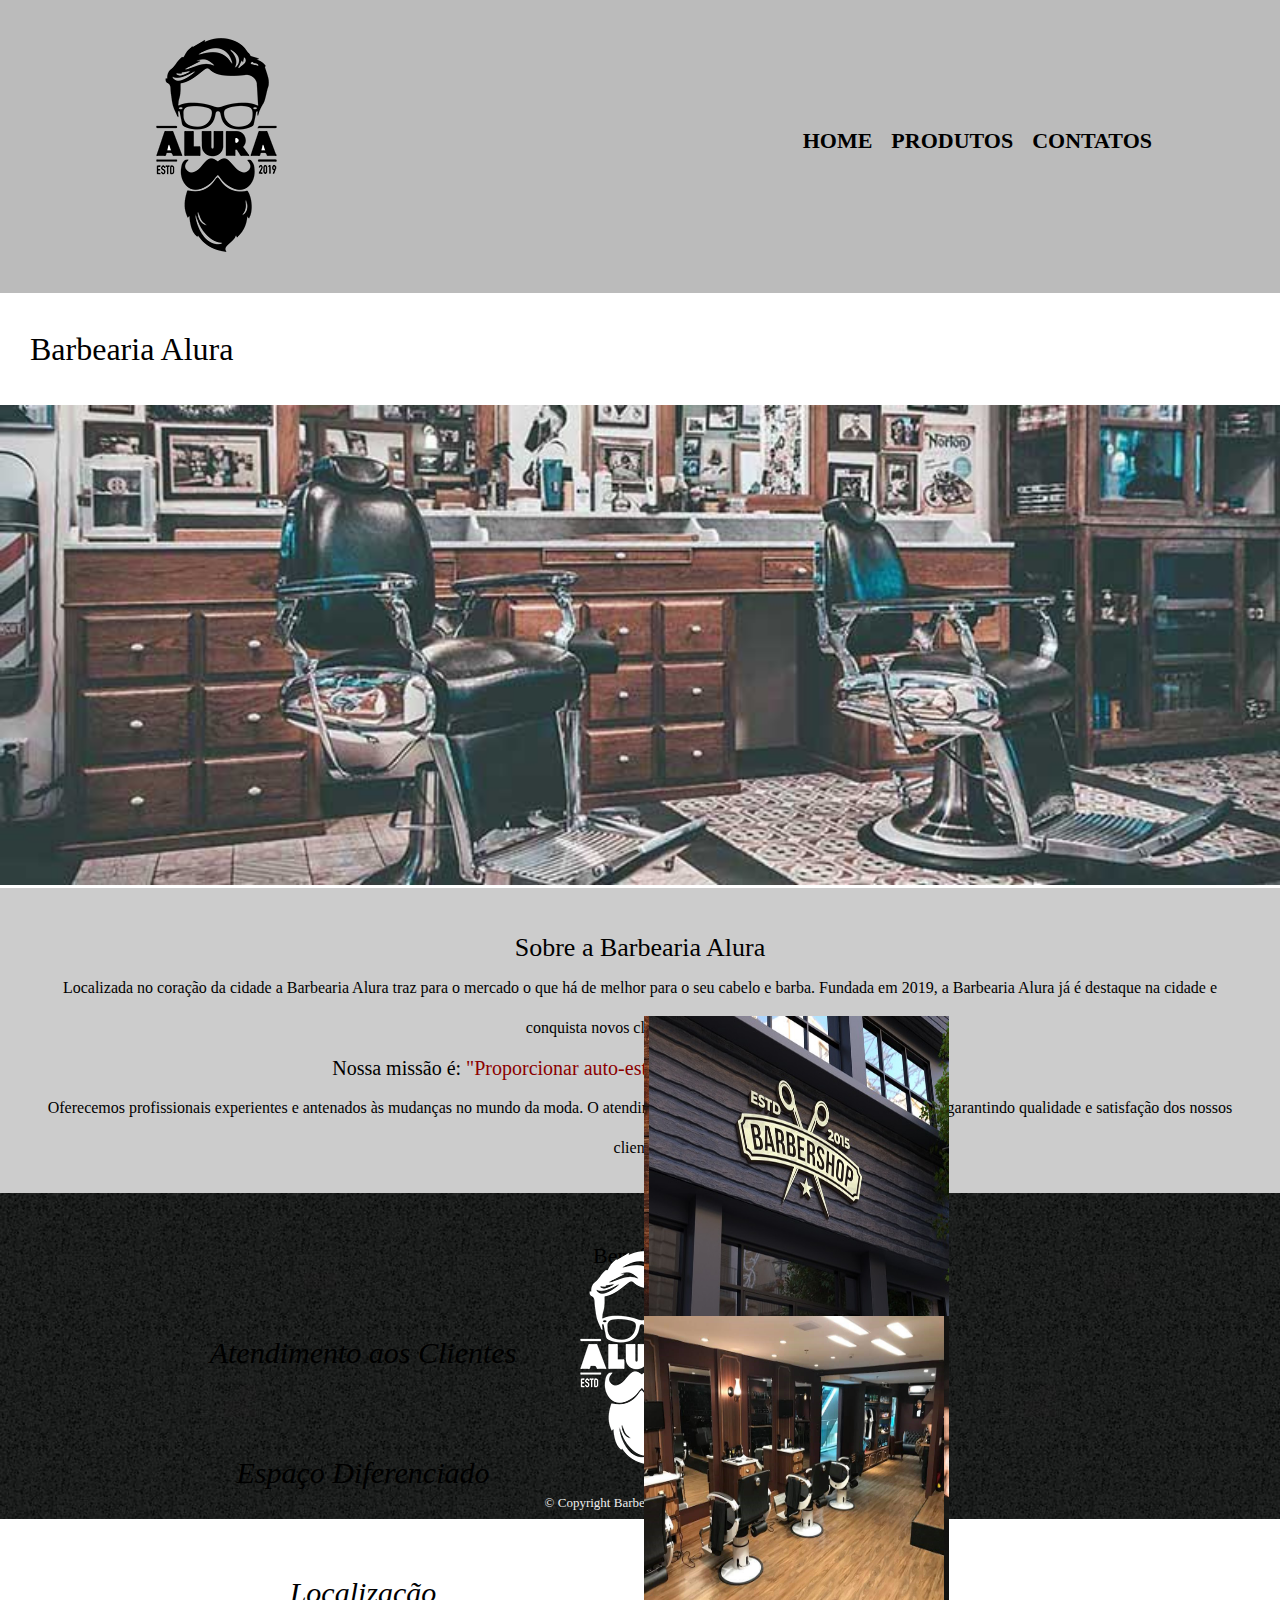
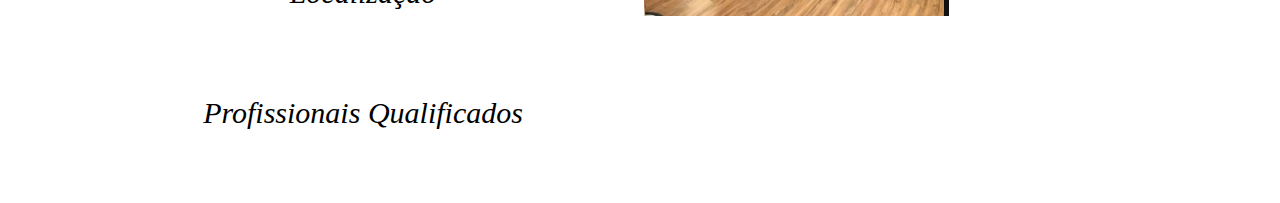
<file: index.html>
<!DOCTYPE html>

<html lang="pt-br">
	<head>
		<meta charset="UTF-8">
		<title>Barbearia Alura</title>
		<link rel="stylesheet" href="reset.css">
		<link rel="stylesheet" href="style-home.css">		
	</head>

	<body>
		<header>
			<div class="caixa-cabecalho">
				<img src="logo.png" alt="Logo da Barbearia Alura">
				<nav class="nav-cabecalho">				
					<ul>
						<li><a href="index.html">Home</a></li>
						<li><a href="produtos.html">Produtos</a></li>
						<li><a href="contato.html">Contatos</a></li>
					</ul>
				</nav>
			</div>
		</header>

		<main>
			<h1 class="titulo-principal">Barbearia Alura</h1>
			<img id=banner src="banner.jpg" alt="Banner da Barbearia Alura">

			<div class="principal">
				<h2 class="titulo-centralizado">Sobre a Barbearia Alura</h2>		

				<p>Localizada no coração da cidade a <strong>Barbearia Alura</strong> traz para o mercado o que há de melhor para o seu cabelo e barba. Fundada em 2019, a Barbearia Alura já é destaque na cidade e conquista novos clientes a cada dia.</p>

				<p id=missao>Nossa missão é: <em><strong>"Proporcionar auto-estima e qualidade de vida aos clientes".</strong></em></p>

				<p>Oferecemos profissionais experientes e antenados às mudanças no mundo da moda. O atendimento possui padrão de excelência e agilidade, garantindo qualidade e satisfação dos nossos clientes.</p>
			</div>

			<div class="beneficios">
				<h3 class="titulo-centralizado">Benefícios</h3>
				<div class="caixa-lista">
					<ul>
						<li class="itens">Atendimento aos Clientes</li>
						<li class="itens">Espaço Diferenciado</li>
						<li class="itens">Localização</li>
						<li class="itens">Profissionais Qualificados</li>
					</ul>
				</div>
				<div class="caixa-imagem">
					<img src="beneficios.jpg" class="imagembeneficios" id="imagembeneficios1">			
					<img src="beneficios2.jpg" class="imagembeneficios" id="imagembeneficios2">
					<img src="beneficios3.jpg" class="imagembeneficios" id="imagembeneficios3">
					<img src="beneficios4.jpg" class="imagembeneficios" id="imagembeneficios4">
				</div>
			</div>
		</main>

		<footer class="rodape">
			<img src="logo-branco.png" alt="Logo da Barbearia Alura">
			<p> &copy; Copyright Barbearia Alura – 2019</p>
		</footer>
	</body>
</html>
</file>
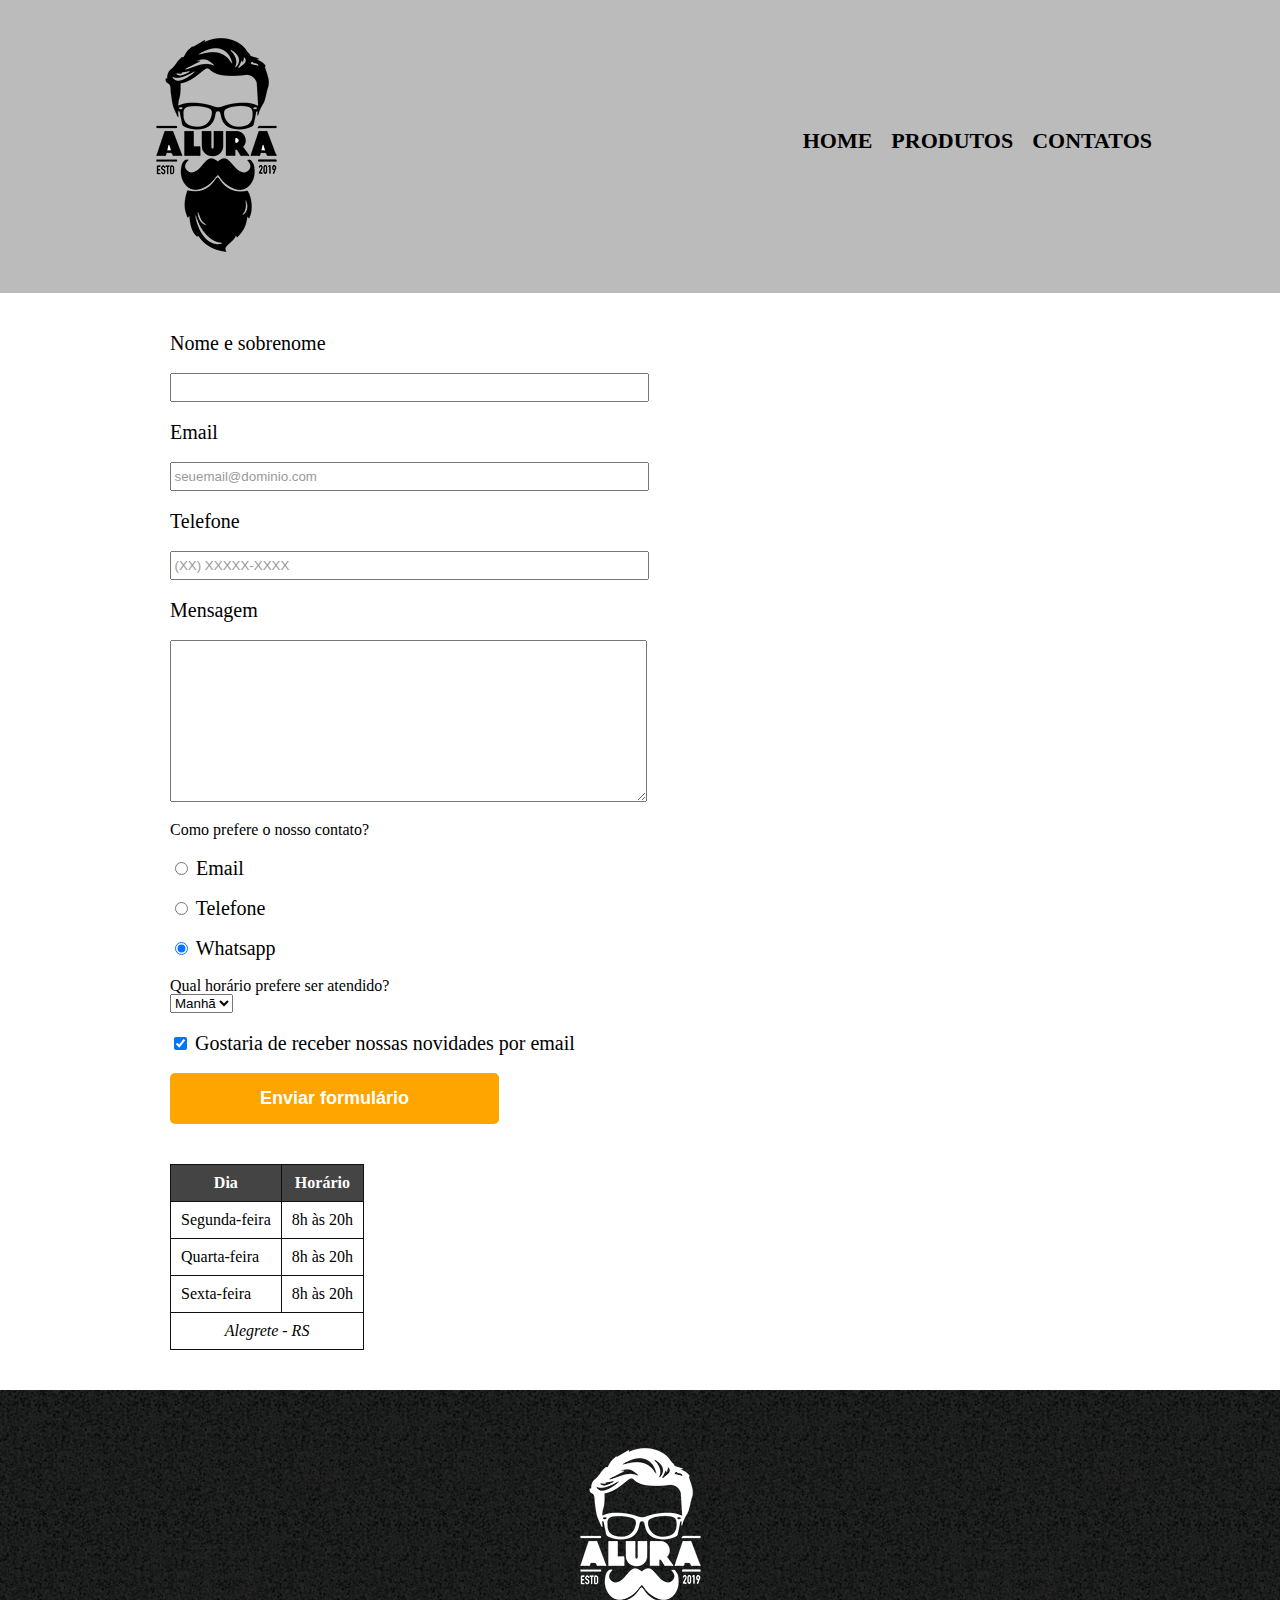
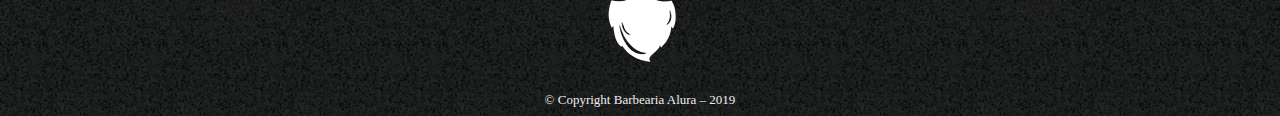
<file: contato.html>
<!DOCTYPE html>

<html lang="pt-br">
	<head>
		<meta charset="utf-8">
		<title>Contato - Barbearia Alura</title>
		<link rel="stylesheet" href="reset.css">
		<link rel="stylesheet" href="style.css">		
	</head>

	<body>
		<header>
			<div class="caixa">
				<h1> <img src="logo.png" alt="Logo da Barbearia Alura"> </h1>
				<nav>
					<ul>
						<li><a class="nav-cabecalho" href="index.html">Home</a></li>
						<li><a class="nav-cabecalho" href="produtos.html">Produtos</a></li>
						<li><a class="nav-cabecalho" href="contato.html">Contatos</a></li>
					</ul>
				</nav>
			</div>
		</header>

		<main>
			<form>
				<label for="nomesobrenome">Nome e sobrenome</label>
				<input type="text" id="nomesobrenome" class="input-padrao" required> 

				<label for="email">Email</label>
				<input type="email" id="email" class="input-padrao" placeholder="seuemail@dominio.com" required>

				<label for="telefone">Telefone</label>
				<input type="tel" id="telefone" class="input-padrao"  placeholder="(XX) XXXXX-XXXX" required>

				<label for="mensagem">Mensagem</label>
				<textarea id="mensagem" cols=55 rows=10 class="input-padrao" required></textarea>

				<fieldset>
					<legend>Como prefere o nosso contato?</legend>
					<label for="radio-email"><input type="radio" name="contato" value="email" id="radio-email"> Email</label>
					
					<label for="radio-telefone"><input type="radio" name="contato" value="telefone" id="radio-telefone"> Telefone</label>
					
					<label for="radio-whatsapp"><input type="radio" name="contato" value="whatsapp" id="radio-whatsapp" checked> Whatsapp</label>			
				</fieldset>

				<fieldset>
					<legend>Qual horário prefere ser atendido?</legend>
					<select>
						<option>Manhã</option>
						<option>Tarde</option>
						<option>Noite</option>
					</select>
				</fieldset>

				<label class="checkbox"><input type="checkbox" id="" checked> Gostaria de receber nossas novidades por email</label>

				<input type="submit" value="Enviar formulário" class="enviar">
			</form>

			<table class="tabela-horario">
				<thead>
					<tr>
						<th>Dia</th>
						<th>Horário</th>	
					</tr>
				</thead>
				<tbody>
					<tr>
						<td>Segunda-feira</td>
						<td>8h às 20h</td>
					</tr>
					<tr>
						<td>Quarta-feira</td>
						<td>8h às 20h</td>
					</tr>
					<tr>
						<td>Sexta-feira</td>
						<td>8h às 20h</td>
					</tr>
				<tfoot>
					<tr>
						<td colspan="2">Alegrete - RS</td>
					</tr>
				</tfoot>
				</tbody>				

			</table>
		</main>

		<footer>
			<img src="logo-branco.png" alt="Logo da Barbearia Alura">
			<p class="copyright">&copy; Copyright Barbearia Alura – 2019</p>
		</footer>

	</body>

</html>
</file>
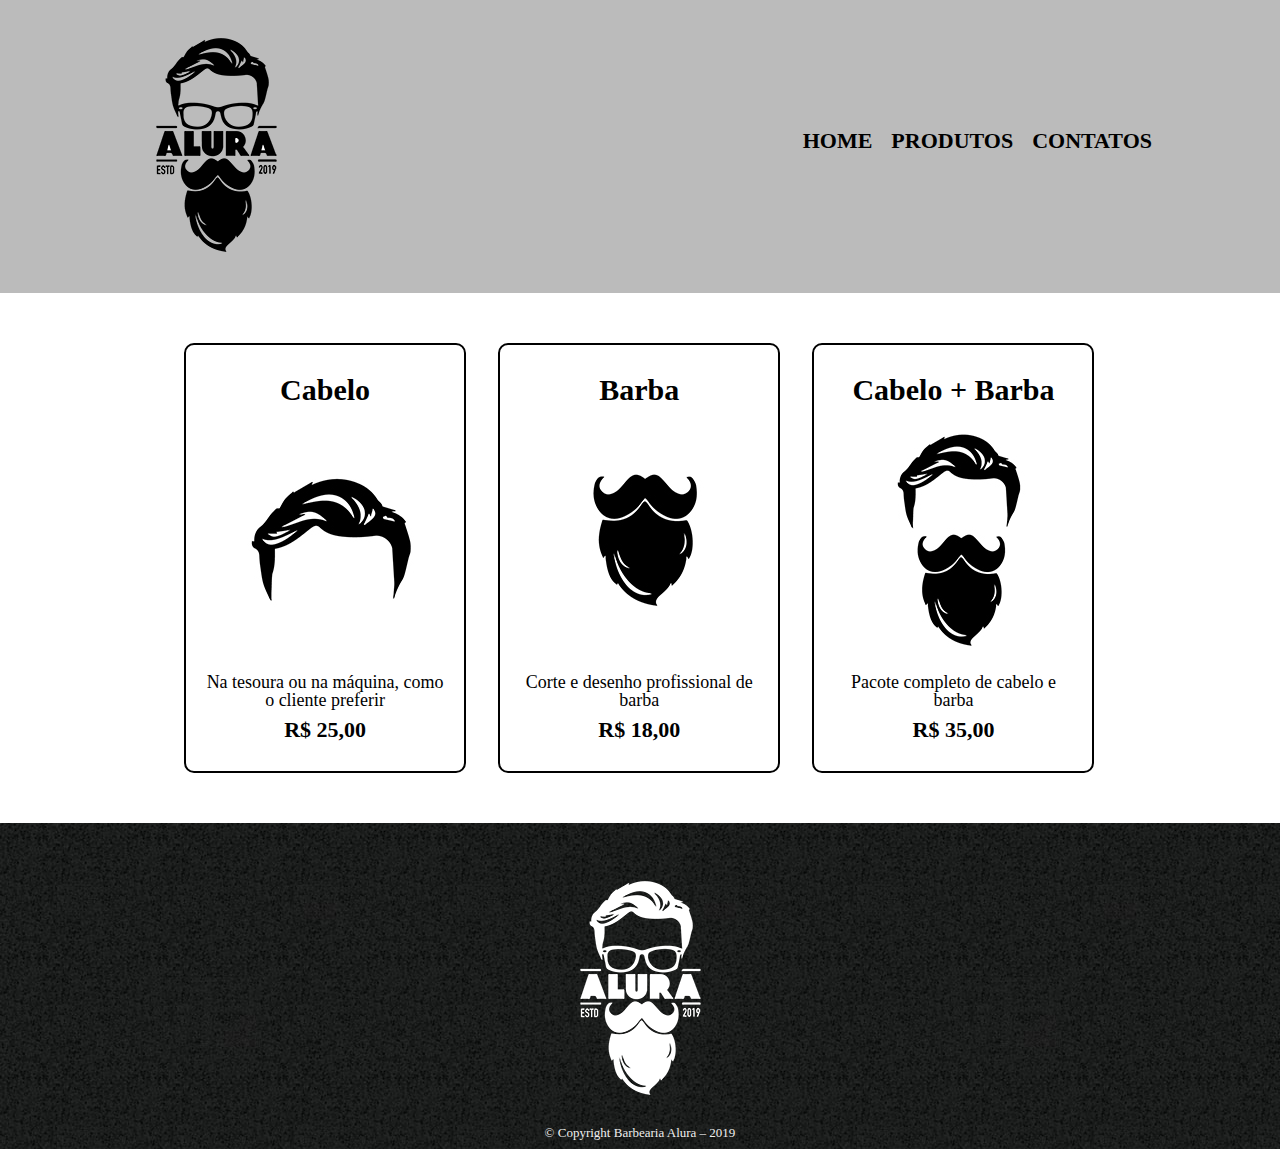
<file: produtos.html>
<!DOCTYPE html>

<html lang="pt-br">
	<head>
		<meta charset="utf-8">
		<title>Produtos - Barbearia Alura</title>
		<link rel="stylesheet" href="reset.css">
		<link rel="stylesheet" href="style.css">		
	</head>

	<body>
		<header>
			<div class="caixa">
				<h1> <img src="logo.png" alt="Logo da Barbearia Alura"> </h1>
				<nav>
					<ul>
						<li><a class="nav-cabecalho" href="index.html">Home</a></li>
						<li><a class="nav-cabecalho" href="produtos.html">Produtos</a></li>
						<li><a class="nav-cabecalho" href="contato.html">Contatos</a></li>
					</ul>
				</nav>
			</div>
		</header>

		<main>
			<ul class="produtos">
				<li>
					<h2 class="produto-titulo">Cabelo</h2>
					<img src="cabelo.jpg">
					<p class="produto-descricao">Na tesoura ou na máquina, como o cliente preferir</p>
					<p class="produto-preco">R$ 25,00</p>
				</li>
				<li>
					<h2 class="produto-titulo">Barba</h2>
					<img src="barba.jpg">
					<p class="produto-descricao">Corte e desenho profissional de barba</p>
					<p class="produto-preco">R$ 18,00</p>
				</li>
				<li>
					<h2 class="produto-titulo">Cabelo + Barba</h2>
					<img src="cabelo+barba.jpg">
					<p class="produto-descricao">Pacote completo de cabelo e barba</p>
					<p class="produto-preco">R$ 35,00</p>
				</li>

			</ul>
		</main>

		<footer>
			<img src="logo-branco.png" alt="Logo da Barbearia Alura">
			<p class="copyright">&copy; Copyright Barbearia Alura – 2019</p>
		</footer>

	</body>

</html>
</file>
<file: style-home.css>
html, body, main {
	
	height: 100%;
}

/* Inicio cabeçalho da página*/

header {
	background: #BBBBBB;
	padding: 20px 0;
}

.caixa-cabecalho {
	position: relative;
	width: 80%;
	margin: 0 auto;	
}

.nav-cabecalho {
	position: absolute;
	top: 110px;
	right: 0;
}

.nav-cabecalho li {
	display: inline;
	margin-left: 15px;
}

.nav-cabecalho a {	
	font-size: 22px;
	color: #000000;
	text-transform: uppercase;
	font-weight: bold;
	text-decoration: none;	
}

/* Início main da página */

.titulo-principal {
	padding: 40px 30px;
	font-size: 32px;
}

#banner {
	width: 100%;
}

.principal {
	background: #CCCCCC;
	padding: 40px;
	line-height: 40px;
}

.principal h2 {
	font-size: 26px;
}

.titulo-centralizado {
	text-align: center;
	font-size: 22px;
}

.principal p {
	text-align: center;
	font-size: 16px;
}

#missao {
	font-size: 20px;
}

em strong {
	color: darkred;
}

.beneficios {
	width: 100%;
	background: #FFFFFF;
	padding: 30px;	
	line-height: 35px;	
	box-sizing: border-box;
}

.beneficios h3 {
	width: 100%;
	margin-bottom: 20px;
}

.caixa-lista {
	width: 30%;
	position: relative;
	left: 150px;
	vertical-align: top;
	text-align: center;	
	display: inline-block;
}

.beneficios ul {
	display: inline-block;
	vertical-align: top;
}

.caixa-imagem {
	position: relative;
	display: inline-block;
	width: 25%;
	height: 25%;	
	left: 20%;			
}

.imagembeneficios {
	position: absolute;	
	width: 300px;
	height: 300px;	
}

#imagembeneficios1 {
	right: 0;
}

#imagembeneficios2 {
	left: 0;
}

#imagembeneficios3 {
	left: 0;
	bottom: 0;
}

#imagembeneficios4 {
	right: 0;
	bottom: 0;

}

.itens {
	font-size: 30px;
	font-style: italic;
	line-height: 120px;
}

/* Início rodapé da página*/

.rodape {
	background: url("bg.jpg");
	text-align: center;
	padding: 40px 0 10px;
}

.rodape p {
	font-size: 13px;
	color: #EEEEEE;
	margin-top: 10px;
}
</file>
<file: style.css>
/* Página Produtos */
header {
	background: #BBBBBB;
	padding: 20px 0;
}

.caixa {
	position: relative;
	width: 80%;
	margin: 0 auto;
}

nav {
	position: absolute;
	top: 110px;
	right: 0;
}

nav li {
	display: inline;
	margin: 0 0 0 15px;
}

.nav-cabecalho {
	text-transform: uppercase;
	color: #000000;
	font-weight: bold;
	font-size: 22px;
	text-decoration: none;	
}

.nav-cabecalho:hover {
	color: #C79C38;
	text-decoration: underline;
}

.produtos {
	width: 940px;
	margin: 0 auto;
	padding: 50px 0;
}

.produtos li {
	display: inline-block;
	text-align: center;
	width: 30%;
	vertical-align: top;
	margin: 0 1.5%;
	padding: 30px 20px;
	box-sizing: border-box;
	border-color: #000000;
	border-width: 2px;
	border-style: solid;
	border-radius: 10px;
}

.produtos li:hover {	
	border-color: #C79C38;	
}

.produtos li:hover h2{		
	transform: scale(1.15);
}

.produtos li:active {
	border-color: #088C19;
}

.produto-titulo {
	font-size: 30px;
	font-weight: bold;
	margin-bottom: 10px;
}

.produto-descricao {
	font-size: 18px;
	margin-top: 5px;
}

.produto-preco {
	font-size: 22px;
	font-weight: bold;
	margin-top: 10px;
}

footer {	
	text-align: center;
	background: url(bg.jpg);
	padding: 40px 0 10px ;
}

.copyright {
	font-size: 13px;
	color: #EEEEEE;	
	margin: 10px 0 0;
	transition: all 1.0s;
}

/* Página Contato */

main {
	width: 940px;
	margin: 0 auto;
}

form {
	margin: 40px 0;
}

form label,
form p {
	display: block;
	font-size: 20px;
	margin: 20px 0 20px;
}

.input-padrao {	
	display: block;
	width: 50%;
	margin: 0 0 20px;
	padding: 5px 2.5px;
}

.checkbox {	
	margin: 20px 0;
}

.enviar {
	width: 35%;
	padding: 15px 0;
	background: orange;
	color: white;
	font-size: 18px;
	font-weight: bold;
	border: none;
	border-radius: 5px;
	cursor: pointer;
	transition: background 0.5s;
}

.enviar:hover {
	background: darkorange;	
}

.tabela-horario {
	margin: 20px 0 40px;
}

.tabela-horario thead {
	background: #444444;
	color: #ffffff;
	font-weight: bold;
}

.tabela-horario td, 
.tabela-horario th {
	border-color: #111111;
	border-style: solid;
	border-width: 1px;
	padding: 10px;
}

.tabela-horario tfoot td{
	text-align: center;
	font-style: italic;
}

::placeholder{
    color: #555555;
    opacity: 0.6;    
    transition: color 4s;
}

input:focus::-moz-placeholder{
    color: transparent;
}

textarea:focus::-moz-placeholder{
    color: transparent;
}
</file>
